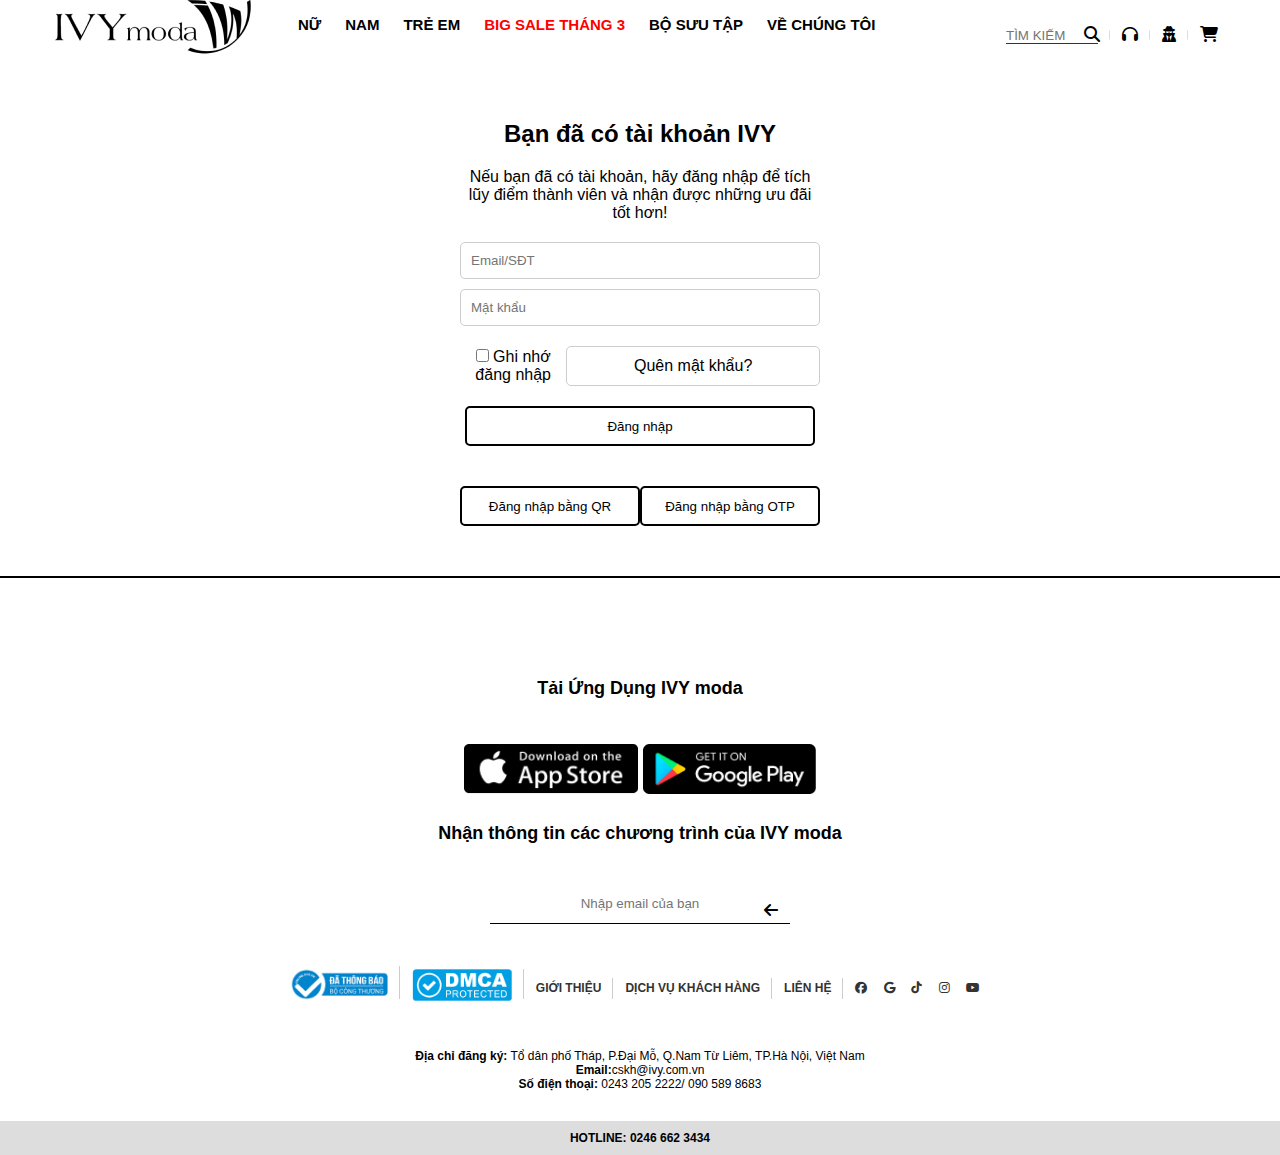
<file: lienhe.html>
<!DOCTYPE html>
<html lang="en">
<head>
    <meta charset="UTF-8">
    <meta name="viewport" content5="width=device-width, initial-scale=1.0">
    <title>Document</title>
    <link rel="stylesheet" href="https://cdnjs.cloudflare.com/ajax/libs/font-awesome/6.5.1/css/all.min.css">
    <link rel="stylesheet" href="style.css">
</head>
<body>
    <header>
        <div class="logo">
            <img src="logo.png" alt="NEW ARRIVAL  | IVY moda">
        </div>
        <div class="menu">
            <li><a href="">NỮ</a>
                <ul class="sub-menu">
                    <ul>
                        <li><a href="">ONLINE EXCLUSIVE</a></li>
                        <li><a href="">URBAN CHIC</a></li>
                        <li><a href="">MOMENT OF BLISS</a></li>
                        <li><a href="">DIỄM THƯ</a></li>
                        <li><a href="">ARTISANAL DELICATE</a></li>
                        <li class="a"><a href="">ÁO</a>
                            <div class="sub-menu-1">
                                <ul>
                                    <li>Áo sơ mi</li>
                                    <li>Áo dáng peplum</li>
                                    <li>Áo thun/ len</li>
                                </ul>
                            </div>
                        </li>
                        <li class="a"><a href="">ÁO KHOÁC</a>
                            <div class="sub-menu-1">
                                <ul>
                                    <li>Áo vest/ blazer</li>
                                    <li>Áo dạ/ măng tô</li>
                                    <li>Áo phao</li>
                                </ul>
                            </div>        
                        </li>
                        <li class="a"><a href="">SET BỘ</a>
                            <div class="sub-menu-1">
                                <ul>
                                    <li>Set bộ công sở</li>
                                    <li>Set bộ co-ords</li>
                                    <li>Set bộ thun/ len</li>
                                </ul>
                            </div>
                        </li>
                        <li class="a"><a href="">QUẦN & JUMPSUIT</a>
                            <div class="sub-menu-1">
                                <ul>
                                    <li>Quần dài</li>
                                    <li>Quần jeans</li>
                                    <li>Quần lửng/ short</li>
                                </ul>
                            </div>
                        </li>
                        <li class="a"><a href="">CHÂN VÁY</a>
                            <div class="sub-menu-1">
                              <ul>
                                    <li>Chân váy bút chì</li>
                                    <li>Chân váy chữ A</li>
                                    <li>Chân váy jeans</li>
                                </ul>  
                            </div>   
                        </li>
                        <li class="a"><a href="">ĐẦM/ ÁO DÀI</a>
                            <div class="sub-menu-1">
                                <ul>
                                    <li>Đầm công sở</li>
                                    <li>Đầm voan/ maxi</li>
                                    <li>Đầm thun</li>
                                    <li>Áo dài</li>
                                </ul>
                            </div> 
                        </li>
                        <li class="a"><a href="">SENORA</a>
                            <div class="sub-menu-1">
                                <ul>
                                    <li>Senora - Đầm dạ hội</li>
                                </ul>
                            </div>
                        </li>
                        <li class="a"><a href="">PHỤ KIỆN</a>
                            <div class="sub-menu-1">
                                <ul>
                                    <li>Đồ lót</li>
                                    <li>Phụ kiện</li>
                                    <li>Giày/dép & Sandals</li>
                                    <li>Túi/ ví</li>
                                </ul>
                            </div>
                        </li>
                    </ul>
                </ul> 
            </li>
            <li><a href="">NAM</a>
                <ul class="sub-menu">
                    <ul>
                        <li class="a"><a href="">ÁO</a>
                            <div class="sub-menu-1">
                                <ul>
                                    <li>Áo thun</li>
                                    <li>Áo khoác</li>
                                    <li>Áo sơ mi</li>
                                    <li>Áo vest</li>
                                </ul>
                            </div>
                        </li>
                        <li class="a"><a href="">QUẦN NAM</a>
                            <div class="sub-menu-1">
                                <ul>
                                    <li>Quần jeans</li>
                                    <li>Quần lửng/short</li>
                                    <li>Quần dài</li>
                                </ul>
                            </div>
                        </li>
                        <li class="a"><a href="">PHỤ KIỆN</a>
                            <div class="sub-menu-1">
                                <ul>
                                    <li>Phụ kiện</li>
                                </ul>
                            </div>
                        </li>
                        </ul>
                    
                </ul>
            </li>
            <li><a href="">TRẺ EM</a>
                <ul class="sub-menu">
                    <ul>
                        <li><a href="">NEW ARRIVAL</a></li>
                        <li><a href="">ÁO KHOÁC</a></li>
                        <li class="a"><a href="">BÉ GÁI</a>
                            <div class="sub-menu-1">
                                <ul>
                                <li>Áo bé gái</li>
                                <li>Quần bé gái</li>
                                <li>Váy bé gái</li>
                                <li>Chân váy bé gái</li>
                                <li>Phụ kiện bé gái</li>
                            </ul>
                            </div>
                        </li>
                        <li class="a"><a href="">BÉ TRAI</a>
                            <div class="sub-menu-1">
                                <ul>
                                    <li>Áo bé trai</li>
                                    <li>Quần bé trai</li>
                                    <li>Phụ kiện bé trai</li>
                                </ul>
                            </div>
                        </li>
                    </ul>
                </ul>
            </li>
            <li><a href=""><p>BIG SALE THÁNG 3</p></a>
                <ul class="sub-menu">
                    <ul>
                        <li class="a"><a href="">SALE ALL 50% ++ | Giảm thêm 10% HĐ từ 2sp</a>
                            <div class="sub-menu-1">
                                <ul>
                                <li>NỮ</li>
                                <li>TRẺ EM</li>
                            </ul>
                            </div>
                        </li>
                        <li class="a"><a href="">Big sale hàng hiệu T3</a>
                            <div class="sub-menu-1">
                                <ul>
                                    <li>Áo sơ mi</li>
                                    <li>Áo thun</li>
                                    <li>Đầm</li>
                                    <li>Chân váy</li>
                                    <li>Quần</li>
                                    <li>Áo khoác/ Vest</li>
                                </ul>
                            </div>
                        </li>
                        <li class="a"><a href="">Clearance sale Upto 75% | ONLY ONLINE</a>
                            <div class="sub-menu-1">
                                <ul>
                                <li>NỮ</li>
                                <li>NAM</li>
                                <li>TRẺ EM</li>
                            </ul>
                            </div>
                        </li>
                    </ul>
                </ul>
            </li>
            <li><a href="">BỘ SƯU TẬP</a>
                <ul class="sub-menu">
                    <ul>
                        <li><a href="">Nữ</a></li>
                        <li><a href="">URBAN CHIC</a></li>
                        <li><a href="">MOMENT OF BLISS</a></li>
                        <li><a href="">BLOSSOMS DELIGHT</a></li>
                        <li><a href="">DIỄM THƯ</a></li>
                        <li><a href="">THE WHISPER OF CLASSY</a></li>
                        <li><a href="">EXPRESS</a></li>
                    </ul>
                </ul>
            </li>
            <li><a href="">VỀ CHÚNG TÔI</a>
                <ul class="sub-menu">
                    <ul>
                        <li><a href="">Về IVY moda</a></li>
                        <li><a href="">Fashion Show</a></li>
                        <li><a href="">Hoạt động cộng đồng</a></li>
                    </ul>   
                </ul>
            </li>
        </div>
        <div class="others">
            <li><input type="text" placeholder="TÌM KIẾM "><i class="fas fa-search"></i></li>
            <li><i class="fa-solid fa-headphones"></i></li>
            <li><i class="fas fa-user-secret"></i></li>
            <li><i class="fas fa-shopping-cart"></i></li>
        </div>
    </header>

    <!------------------------Lien-he-------------------->
    <section class="cartegory">
            <div class="login-form ">
                <h2>Bạn đã có tài khoản IVY</h2>
                <p>Nếu bạn đã có tài khoản, hãy đăng nhập để tích lũy điểm thành viên và nhận được những ưu đãi tốt hơn!</p>
                <form>
                    <input type="texta" placeholder="Email/SĐT" required>
                    <input type="passworda" placeholder="Mật khẩu" required>
                    <div class="options">
                        <label><input type="checkbox"> Ghi nhớ đăng nhập</label>
                        <a href="#">Quên mật khẩu?</a>
                    </div>
                    <div class="submit">
                        <button id="filterButton"><p>Đăng nhập</p></button>
                    </div>
                </form>
                    <div class="submit">
                        <button id="filterButton"><p>Đăng nhập bằng QR</p></button>
                        <button id="filterButton"><p>Đăng nhập bằng OTP</p></button>
                    </div>
            </div>
    </section>

    
    <!--------------------app-container----------------->
    <section class="footer">
        <div class="footer-container">
            <p>Tải Ứng Dụng IVY moda</p>
            <div class="app-google">
                <a href=""><img src="b1.png"></a>
                <a href=""><img src="b2.png"></a>
            </div>
            <p>Nhận thông tin các chương trình của IVY moda</p>
            <div class="input-email">
                <input type="text" placeholder="Nhập email của bạn">
                <i class="fas fa-arrow-left"></i>
            </div>
            <div class="footer-items">
                <li><a href=""><img src="b3.png"alt=""></a></li>
                <li><a href=""><img src="b4.png" alt=""></a></li>
                <li><a href="">GIỚI THIỆU</a></li>
                <li><a href="">DỊCH VỤ KHÁCH HÀNG</a></li>
                <li><a href="">LIÊN HỆ</a></li>
                <li>
                    <i class="fa-brands fa-facebook"></i>
                    <i class="fa-brands fa-google"></i>
                    <i class="fa-brands fa-tiktok"></i>
                    <i class="fa-brands fa-instagram"></i>
                    <i class="fa-brands fa-youtube"></i>
                </li>
            </div>
            <div class="footer-text">
                <b>Địa chỉ đăng ký:</b> Tổ dân phố Tháp, P.Đại Mỗ, Q.Nam Từ Liêm, TP.Hà Nội, Việt Nam <br>
                <b>Email:</b>cskh@ivy.com.vn <br>
                <b>Số điện thoại:</b> 0243 205 2222/ 090 589 8683 
            </div>
             <div class="footer-bottom">
                <b>HOTLINE: 0246 662 3434</b>
            </div>
    </section>
</body>

</html>
</file>
<file: style.css>
*{
    margin: 0;
    padding: 0;
    box-sizing: border-box;
    font-family: Arial, Helvetica, sans-serif;
}
li {
    list-style: none;
}
a{
    text-decoration: none;
    color: #000;
}
.row{
    display: flex;
    flex-wrap: wrap;
}
header{
    display: flex;
    justify-content: space-between;
    padding: 0 50px;
    height: 70px;
    align-items: center;
    position: fixed;
    top: 0;
    left: 0;
    width: 100%;
    z-index: 1;
    background: rgba(255, 255, 255, 0.3);
}
header.sticky{
    background: rgba(255, 255, 255, 1);
}
header:hover{
    background: rgba(255, 255, 255, 1);
}
.logo{
    flex: 1;
}

.menu{
    flex: 3;
    display: flex;
}
.menu p{
    color: red;
}
.menu > li{
    padding: 0 12px;
    position: relative;
}
.menu > li:hover .sub-menu{
    visibility: visible;
    top: 45px;
}
.sub-menu ul li:hover a{
    color: #fed100;
}
.sub-menu-1 ul li:hover {
    color: #fed100;
}
.sub-menu ul li:hover p{
    color: #fed100;
}
.sub-menu{
    position: absolute;
    width: 250px;
    border: 1px solid #ccc;
    padding: 10px 0 10px 20px;
    visibility: hidden;
    top: 60px;
    transition: 0.3s;
    z-index: 1;
    background-color: #fff;
    font-family: var(--main-text-font);
}
.sub-menu ul{
    padding-left: 20px;
    display: flex;
    flex-direction: column;
}
.sub-menu ul li{
    padding: 6px 0;
}
.sub-menu ul a{
    font-weight: normal;
    font-size: 20px;
}
.menu  li  a{
    font-size: 15px;
    font-weight: bold!important;
    display: block;
    line-height: 20px;
}
.sub-menu-1{
    display: none;
}
.a:hover .sub-menu-1{
    display: block;
    position: absolute;
    margin-top: -25px;
    margin-left: 209px;
    background-color: #fff;
    width: 150px;
    transition: 0.3s;
    border: 1px solid #ccc;
    
}
.others{
    flex: 1;
    display: flex;
}
.others > li{
    padding: 0 12px;
    position: relative;
}
.others > li::after{
    content: "";
    display: block;
    width: 1px;
    height: 50%;
    background: #ddd;
    position: absolute;
    right: 0;
    top: 50%;
    transform: translateY(-50%);
}
.others > li:last-child::after{
    display: none;
}
.others > li:first-child{
    position: relative;
}
.others > li:first-child input{
    width: 100%;
    border: none;
    border-bottom: 1px solid #333;
    background: transparent;
    outline: none;
}
.others > li:first-child i{
    position: absolute;
    right: 10px;
}
/*--------------------------slider----------------*/
#slider{
    padding-bottom: 30px;
    border-bottom: 2px solid #000;
    overflow: hidden;
}
.aspect-ratio-169 {
    display: block;
    position: relative;
    padding-top: 56.25%;
    transition: 0.3s;
    
}
.aspect-ratio-169 img {
    display: block;
    position: absolute;
    width: 100%;
    height: 100%;
    top: 0;
    left: 0;
}
.dot-container{
    position: absolute;
    height: 30px;
    width: 100%;
    display: flex;
    align-items: center;
    text-align: center;
    justify-content: center;
}
.dot{
    width: 16px;
    height: 16px;
    background-color: #ccc;
    border-radius: 50%;
    margin-right: 12px;
    cursor: pointer;
}
.dot.active{
    background-color: #333;
}
/*-----------------footer-------------*/
.footer {
    padding: 100px 0 0;
    border-top: 2px solid black;
}
.footer-container{
    display: flex;
    text-align: center;
    justify-content: center;
    align-items: center;
    flex-direction: column;
}
.footer-container p{
    font-weight: bold;
    font-size: 18px;
    font-family: var(--main-text-font);
}
.app-google{
    margin: 25px 0;
}
.app-google img{
    height: 50px;
    cursor: pointer;
}
.input-email{
    position: relative;
    width: 300px;
    margin: auto;
    margin-top: 30px;
}
.input-email input{
    width: 100%;
    border: none;
    padding-bottom: 12px;
    border-bottom: 1px solid black;
    text-align: center;
}
.input-email i{
    position: absolute;
    right: 12px;
    bottom: 6px;
    cursor: pointer;
}
.footer-items{
    display: flex;
    justify-content: center;
    align-items: center;
    margin: 30px 0;
}
.footer-items li{
    padding: 12px;
    position: relative;
}
.footer-items li a{
    color: #333;
    font-family: var(--main-text-font);
    font-weight: bold;
    font-size: 12px;
}
.footer-items li::after{
    position: absolute;
    content: "";
    width: 1px;
    height: 50%;
    background-color: #ccc;
    right: 0;
}
.footer-items li:last-child::after{
    display: none;
}
.footer-items li:last-child i{
    font-size: 12px;
    margin-right: 12px;
    color: #333;
}
.footer-items li:last-child i:hover{
    color: black;
}
.footer-items img{
    width: 100px;
}
.footer-text{
    text-align: center;
    font-size: 12px;
    font-family: var(--main-text-font);
}
.footer-bottom{
    padding: 10px 0;
    font-size: 12px;
    font-family: var(--main-text-font);
    background-color: #dddddd;
    width: 100%;
    text-align: center;
    margin-top: 30px;
}

/*--------------MD------------------*/

.slider-product-one-content{
    background-color: #fff;
    padding: 12px;

}
.slider-product-one-content h2{
    text-align: center;
}
.slider-product-one-content-title{
    text-align: center;
    margin-top: 20px;
}

.slider-product-one-content-title h3{
    font-style: italic;
    padding: 12px 0;
    text-align: center;
    display: inline-block; 
    margin-right: 20px;
}
.slider-product-one-content-items{
    display: flex;
    justify-content: space-evenly;
}

.slider-product-one-content-item{
    width: 19%;
    background-color: #fff;
    padding: 50px 12px 50px;
    border-radius: 5px;
    cursor: pointer;
}
.slider-product-one-content-item img{
    width: 100%;

}

.slider-product-one-content-item h1{
    font-size: 11px;
    font-family: var(--main-text-font);
    margin-top: 6px;
    color: #333333;
    text-align: center;
}
.slider-product-one-content-item a:last-child {
    text-decoration: line-through;
    color: #333;
}

.slider-product-one-content-item p{
    font-size: 12px;
    text-align: center;
}



/*----------------slider-product---------------*/
.slider-product-one-content-container{
    position: relative;
    overflow: hidden;
}
.slider-product-one-content-btn{
    position: absolute;
    top: 50%;
    display: flex;
    justify-content: space-between;
    width: 100%; 
}
.slider-product-one-content-btn i{
    color: #333;
    font-size: 32px;
    height: 50px;
    width: 25px;
    background-color: #e7e6e6;
    display: flex;
    justify-content: center;
    align-items: center;
    transform: translateY(-50%);
    border-radius: 5px;
    transition: all 0.5s ease;
    cursor: pointer;
}
.slider-product-one-content-items-content{
    position: relative;
    height: 550px;
    transition: all 0.5s ease;
}
.slider-product-one-content-items{
    position: absolute;
}
.slider-product-one-content-items:nth-child(2){
    transform: translateX(100%);
}
.slider-product-one-content-items:nth-child(3){
    transform: translateX(200%);
}

.content {
    text-align: center;
    margin-top: 20px;
}
.text {
    display: inline-block;
    padding: 10px;
    cursor: pointer;
    margin: 0 10px;
}
.hidden {
    display: none;
}


/*---------------------cartegory---------*/
.cartegory{
    padding: 100px 0 0;
}

.cartegory-top  {
    margin-bottom: 50px;
    padding-left: 80px;
}
.cartegory-top p {
    font-family: var(--main-text-font);
    margin: 0 12px;
    font-size: 12px;
}
.cartegory-left{
    width: 20%;
    padding-left: 100px;
}
.size-option {
    cursor: pointer;
}

.size-option.active {
    background-color: #813434; 
}


.color {
    display: flex;
    flex-wrap: wrap;
}

.color-option {
    width: 30px;
    height: 30px;
    border-radius: 50%;
    margin: 5px;
    cursor: pointer;
    border: 2px solid transparent;
}

.color-option.selected {
    border-color: black;
}

.color-option.selected::after {
    content: '✔'; 
    display: block;
    text-align: center;
    line-height: 30px; 
    color: black; 
    font-size: 20px; 
}

  
  .yellow-flower {
    background-color: #ffd700; 
  }
  .green-matcha {
    background-color: #5f9ea0; 
  }
  .light-pink {
    background-color: #ffb6c1; 
  }
  
  .red-orange {
    background-color: #ff4500; 
  }
  .deep-purple {
    background-color: #8a2be2; 
  }
  .white {
    background-color: #ffffff; 
  }
  .plum-purple {
    background-color: #dda0dd; 
  }
  .smoke-purple {
    background-color: #6a5acd; 
  }
  .mustard-yellow {
    background-color: #ffdb58; 
  }
  .violet-pink {
    background-color: #d8bfd8; 
  }
  .random-color {
    background-color: #6c757d; 
  }

  .price-slider {
    width: 80%;
    margin: 20px auto;
  }
  
  .slider {
    width: 100%;
    -webkit-appearance: none;
    appearance: none;
    height: 10px;
    border-radius: 5px;
    background: #d3d3d3;
    outline: none;
    opacity: 0.7;
    -webkit-transition: .2s;
    transition: opacity .2s;
  }
  
  .slider:hover {
    opacity: 1;
  }
  
  .slider::-webkit-slider-thumb {
    -webkit-appearance: none;
    appearance: none;
    width: 25px;
    height: 25px;
    border-radius: 50%;
    background: #000000;
    cursor: pointer;
  }
  
  .slider::-moz-range-thumb {
    width: 25px;
    height: 25px;
    border-radius: 50%;
    background: #000000;
    cursor: pointer;
  }
  .discount-circle {
    display: inline-block;
    width: 10px;
    height: 10px;
    border: 1px solid black;
    border-radius: 50%;
    margin-right: 5px; 
}

.cartegory-left-button button{
    width: 50px;
    height: 40px;
    display: block;
    margin: 20px 0 12px;
    transition: all 0.3s ease;
}

.button-container {
    display: flex;
    justify-content: space-between; 
    
}

.button-container button {
    width: 100px;
    height: 40px; 
    background-color: #ffffff; 
    color: black;
    border: none; 
    border-radius: 5px; 
    cursor: pointer;

}

.button-container button:hover {
    background-color: black; 
    color: #fff;
}


#filterButton {
    border: 2px solid #000; 
}
#resetButton{
    border: 2px solid #000;
}

.moda {
    display: flex;
    justify-content: center;
    align-items: center;
    margin-bottom: 20px;
}

.moda button {
    width: 100px;
    height: 40px; 
    background-color: #ffffff; 
    color: black;
    border: none; 
    border-radius: 5px; 
    cursor: pointer;
    text-align: center;
}

.moda button:hover {
    background-color: black; 
    color: #fff;
}

#filterButton p {
    margin: 0;
}
.slider-product-one-content h1{
    text-align: center;
}


.cartegory-right{
    width: 80%;
}
.cartegory-right-top-item:first-child{
    flex: 2;
    font-size: 16px;
    font-family: var(--main-text-font);
    font-weight: bold;
}
.cartegory-right-top-item{
    flex: 1;
    padding: 0 12px ;
}
.cartegory-right-top-item button{
    width: 100%;
    padding: 10px 15px;
    display: flex;
    justify-content: space-between;
    background-color: #fff;
    border: 1px solid #dddddd;
    cursor: pointer;
}
.cartegory-right-top-item select{
    width: 100%;
    padding: 10px 15px;
    display: flex;
    justify-content: space-between;
    background-color: #fff;
    border: 1px solid #dddddd;
    cursor: pointer;
}
.cartegory-right-content{
    margin-top: 20px;
    justify-content: space-between;
}
.cartegory-right-content-item{
    width: calc(25% - 12px);
    text-align: center;
    padding: 12px 0;
}
.cartegory-right-content-item h1{
    font-size: 11px;
    font-family: var(--main-text-font);
    margin-top: 6px;
    color: #333333;
}
.cartegory-right-content-item a:last-child {
    text-decoration: line-through;
    color: #333;
}
.cartegory-right-content-item img{
    width: 100%;
}
.cartegory-right-content-item p{
    font-size: 12px;
}


.cartegory-right-top-items:first-child{
    flex: 2;
    font-size: 16px;
    font-family: var(--main-text-font);
    font-weight: bold;
}
.cartegory-right-top-items{
    flex: 1;
    padding: 0 12px ;
}
.cartegory-right-top-items button{
    width: 100%;
    padding: 10px 15px;
    display: flex;
    justify-content: space-between;
    background-color: #fff;
    border: 1px solid #dddddd;
    cursor: pointer;
}
.cartegory-right-top-items select{
    width: 100%;
    padding: 10px 15px;
    display: flex;
    justify-content: space-between;
    background-color: #fff;
    border: 1px solid #dddddd;
    cursor: pointer;
}
.cartegory-right-content-items{
    width: calc(20% - 12px);
    text-align: center;
    padding: 12px 0;
}
.cartegory-right-content-items h1{
    font-size: 11px;
    font-family: var(--main-text-font);
    margin-top: 6px;
    color: #333333;
}
.cartegory-right-content-items a:last-child {
    text-decoration: line-through;
    color: #333;
}
.cartegory-right-content-items img{
    width: 100%;
}
.cartegory-right-content-items p{
    font-size: 12px;
}


.cartegory-right-bottom{
    justify-content: space-between;
    margin: 30px 0 20px;
    width: 100%;
}
.cartegory-right-bottom p{
    font-family: var(--main-text-font);
    font-size: 11px;
}
.cartegory-left ul li{
    padding: 12px 0;
}
.cartegory-left ul li>a{
    color: black;
    font-size: 16px;
    font-weight: bold;
    font-family: var(--main-text-font);
}
.cartegory-left ul li ul li{
    padding-left: 10px;
}
.cartegory-left-li ul{
    display: none;
}
.cartegory-left-li.block ul{
    display: block;
}
.cartegory-left ul li ul li a{
    color: #333333;
    font-size: 12px;
}
.cartegory-right-content-item img {
    transition: transform 0.3s ease;
}




.c1 img:first-child:hover {
    content: url('https://pubcdn.ivymoda.com/files/product/thumab/1400/2023/11/16/055ee2b6924333e8d2c5aa90c834e34d.JPG'); 
}
.c2 img:first-child:hover {
    content: url('https://pubcdn.ivymoda.com/files/product/thumab/1400/2023/12/21/bb93f08a3313d20d65973f88c3d9b57d.JPG'); 
}
.c3 img:first-child:hover {
    content: url('https://pubcdn.ivymoda.com/files/product/thumab/1400/2023/12/21/4958cd24c10174ac50a62dbaee6b2fa7.JPG'); 
}
.c4 img:first-child:hover {
    content: url('https://pubcdn.ivymoda.com/files/product/thumab/1400/2024/02/01/699ee7363159730ed02e1c8c839fbf5b.jpg'); 
}
.c5 img:first-child:hover {
    content: url('https://pubcdn.ivymoda.com/files/product/thumab/1400/2024/03/04/05ff4f978666b48a88a01849797af810.JPG'); 
}
.c6 img:first-child:hover {
    content: url('https://pubcdn.ivymoda.com/files/product/thumab/1400/2024/03/22/60aad941648b59197eac563b91c400ea.jpg'); 
}
.c7 img:first-child:hover {
    content: url('https://pubcdn.ivymoda.com/files/product/thumab/1400/2024/03/05/f87147ec64cc08b81155c9f374097e59.JPG'); 
}
.c8 img:first-child:hover {
    content: url('https://pubcdn.ivymoda.com/files/product/thumab/1400/2024/03/04/b208a7fe6c451c6a8cc2b80d794f8f10.JPG'); 
}
.c9 img:first-child:hover {
    content: url('https://pubcdn.ivymoda.com/files/product/thumab/1400/2024/03/05/93aa9fc71554555cd285a53bb996db59.JPG'); 
}
.c10 img:first-child:hover {
    content: url('https://pubcdn.ivymoda.com/files/product/thumab/1400/2024/03/14/3a6c5b59806c10602ad26c651d832efd.jpg'); 
}
.c11 img:first-child:hover {
    content: url('https://pubcdn.ivymoda.com/files/product/thumab/1400/2024/03/06/fe7f195b6cf8b74589dad51b28ebdfcb.jpg'); 
}
.c12 img:first-child:hover {
    content: url('https://pubcdn.ivymoda.com/files/product/thumab/1400/2024/03/14/384551a2a1c0b753e19777a7cfb86400.jpg'); 
}
.c13 img:first-child:hover {
    content: url('https://pubcdn.ivymoda.com/files/product/thumab/1400/2024/03/05/e4b89817f6ef0345b4d0b20c811bf415.jpg'); 
}
.c14 img:first-child:hover {
    content: url('https://pubcdn.ivymoda.com/files/product/thumab/1400/2024/03/06/a9a5ae1da2209cf12aef6e55994f905f.jpg'); 
}
.c15 img:first-child:hover {
    content: url('https://pubcdn.ivymoda.com/files/product/thumab/1400/2024/03/05/337b27bf9442765dcafceb0ab2b7fbf9.jpg'); 
}
.c16 img:first-child:hover {
    content: url('https://pubcdn.ivymoda.com/files/product/thumab/1400/2024/03/05/ae221378f23080939ebbafe6c80383dc.jpg'); 
}
.c17 img:first-child:hover {
    content: url('https://pubcdn.ivymoda.com/files/product/thumab/1400/2024/03/04/eafb9e217b050680a6a258f10259ab2a.JPG'); 
}
.c18 img:first-child:hover {
    content: url('https://pubcdn.ivymoda.com/files/product/thumab/1400/2024/03/05/7f61f347e4fa45f0c193d0c60861a74d.jpg'); 
}
.c19 img:first-child:hover {
    content: url('https://pubcdn.ivymoda.com/files/product/thumab/1400/2024/03/04/6e35149c773fe9adec1f3ef41df156c1.JPG'); 
}
.c20 img:first-child:hover {
    content: url('https://pubcdn.ivymoda.com/files/product/thumab/1400/2024/03/04/89b123139141827a55211e25f7d50762.JPG'); 
}
.c21 img:first-child:hover {
    content: url('https://pubcdn.ivymoda.com/files/product/thumab/1400/2024/03/05/eddb2e980b8f3be415f544a2fa5a4ae1.JPG'); 
}
.c22 img:first-child:hover {
    content: url('https://pubcdn.ivymoda.com/files/product/thumab/1400/2024/03/05/67a7018c2dcefc6c70ff00a58ad42c93.jpg'); 
}
.c23 img:first-child:hover {
    content: url('https://pubcdn.ivymoda.com/files/product/thumab/1400/2024/03/05/7967bd3297709186ca8ef2cf22fec176.jpg'); 
}
.c24 img:first-child:hover {
    content: url('https://pubcdn.ivymoda.com/files/product/thumab/1400/2024/03/05/60680538d6cbbc694324b4703d55bf63.jpg'); 
}
.c25 img:first-child:hover {
    content: url('https://pubcdn.ivymoda.com/files/product/thumab/1400/2023/12/26/68ccc7a73492e9a7fd1fe3226758e853.jpg'); 
}
.c26 img:first-child:hover {
    content: url('https://pubcdn.ivymoda.com/files/product/thumab/1400/2024/03/14/422d05c7ddfb5cca541bf943ad07ed92.jpg'); 
}
.c27 img:first-child:hover {
    content: url('https://pubcdn.ivymoda.com/files/product/thumab/1400/2023/12/20/43197758ce6426daeac6bb45596fedf7.JPG'); 
}
.c28 img:first-child:hover {
    content: url('https://pubcdn.ivymoda.com/files/product/thumab/1400/2024/03/22/d4df1094a58a91722d06b9826b0484e1.jpg'); 
}

.e1 img:first-child:hover {
    content: url('https://pubcdn.ivymoda.com/files/product/thumab/1400/2020/10/16/41b99472d2fb32e2b9f6e9ad15b22a53.JPG'); 
}
.e2 img:first-child:hover {
    content: url('https://pubcdn.ivymoda.com/files/product/thumab/1400/2022/01/24/6b7ee6ea3eed3538e7bb45886187504c.JPG'); 
}
.e3 img:first-child:hover {
    content: url('https://pubcdn.ivymoda.com/files/product/thumab/1400/2022/01/11/8d779281dbf5e8628b2e739f69a01049.JPG'); 
}
.e4 img:first-child:hover {
    content: url('https://pubcdn.ivymoda.com/files/product/thumab/1400/2021/09/11/3c214b63ecc93d43df6d45e5f3ac8a59.JPG'); 
}
.e5 img:first-child:hover {
    content: url('https://pubcdn.ivymoda.com/files/product/thumab/1400/2020/10/17/484ea973a7e7e89dd2aa6fceea0cadb9.JPG'); 
}
.e6 img:first-child:hover {
    content: url('https://pubcdn.ivymoda.com/files/product/thumab/1400/2023/09/25/cf5cb1c5f7060a5cc19ab0ecf817580d.jpg'); 
}
.e7 img:first-child:hover {
    content: url('https://pubcdn.ivymoda.com/files/product/thumab/1400/2022/01/24/8b66f7ef994f498ee89fbefaa2c53781.JPG'); 
}
.e8 img:first-child:hover {
    content: url('https://pubcdn.ivymoda.com/files/product/thumab/1400/2021/11/04/567a746530d7fa09c1eb6f027ec2ca65.JPG'); 
}
.e9 img:first-child:hover {
    content: url('https://pubcdn.ivymoda.com/files/product/thumab/1400/2022/03/29/742926cb74d2a12a994b361b4f47bf48.JPG'); 
}
.e10 img:first-child:hover {
    content: url('https://pubcdn.ivymoda.com/files/product/thumab/1400/2021/09/11/c4783f1d8eeff17244e054dfe3d69a9f.JPG'); 
}
.e11 img:first-child:hover {
    content: url('https://pubcdn.ivymoda.com/files/product/thumab/1400/2019/10/29/9f36e612abeb4ac7ec806b1e5d0f0024.jpg'); 
}
.e12 img:first-child:hover {
    content: url('https://pubcdn.ivymoda.com/files/product/thumab/1400/2023/07/19/ffa850ca2f9c1e84460152587cceec9c.jpg'); 
}
.e13 img:first-child:hover {
    content: url('https://pubcdn.ivymoda.com/files/product/thumab/1400/2021/11/04/e31b0d96688e16eb55071128f8cd4ae1.JPG'); 
}
.e14 img:first-child:hover {
    content: url('https://pubcdn.ivymoda.com/files/product/thumab/1400/2020/10/14/72c6015580f48a3a00053ca342d8c76b.JPG'); 
}
.e15 img:first-child:hover {
    content: url('https://pubcdn.ivymoda.com/files/product/thumab/1400/2021/08/03/b77147765932cb378649a5e8e3dda4f2.JPG'); 
}
.e16 img:first-child:hover {
    content: url('https://pubcdn.ivymoda.com/files/product/thumab/1400/2021/10/18/a597b4f2855424690e8f617acaae68c5.JPG'); 
}
.e17 img:first-child:hover {
    content: url('https://pubcdn.ivymoda.com/files/product/thumab/1400/2021/04/14/56519b271465288f8c0c3863ededb044.jpg'); 
}
.e18 img:first-child:hover {
    content: url('https://pubcdn.ivymoda.com/files/product/thumab/1400/2021/11/04/3dc1896583e092cbe047553a7f29e80a.JPG'); 
}
.e19 img:first-child:hover {
    content: url('https://pubcdn.ivymoda.com/files/product/thumab/1400/2019/12/17/6189a53fccd99fa3bae99aafe6414ffa.jpg'); 
}
.e20 img:first-child:hover {
    content: url('https://pubcdn.ivymoda.com/files/product/thumab/1400/2019/12/04/7235813fca4390df20f845f55639be62.jpg'); 
}
.e21 img:first-child:hover {
    content: url('https://pubcdn.ivymoda.com/files/product/thumab/1400/2017/07/11/f73244178e9e567f7eb23d273ca8dc51.jpg'); 
}
.e22 img:first-child:hover {
    content: url('https://pubcdn.ivymoda.com/files/product/thumab/1400/2022/03/29/52a2ea878c897aef6f2539b38d609fbd.JPG'); 
}
.e23 img:first-child:hover {
    content: url('https://pubcdn.ivymoda.com/files/product/thumab/1400/2020/12/03/5d4ea2ac2a4bac0f73e29a32ee6ea33e.JPG'); 
}
.e24 img:first-child:hover {
    content: url('https://pubcdn.ivymoda.com/files/product/thumab/1400/2021/12/31/5322b17ec420bdbe684aab50a3b92d51.jpg'); 
}
.e25 img:first-child:hover {
    content: url('https://pubcdn.ivymoda.com/files/product/thumab/1400/2022/01/11/e4e1b6e299d2caf378b7a46339a83479.JPG'); 
}
.e26 img:first-child:hover {
    content: url('https://pubcdn.ivymoda.com/files/product/thumab/1400/2021/11/04/b384b51f39d1545fc2de43fae41924db.JPG'); 
}
.e27 img:first-child:hover {
    content: url('https://pubcdn.ivymoda.com/files/product/thumab/1400/2021/08/03/f36459d957e6b15988d69aa0dcbf741f.JPG'); 
}
.e28 img:first-child:hover {
    content: url('https://pubcdn.ivymoda.com/files/product/thumab/1400/2021/02/19/85c2172c0898d64d2e1b92e35ebc9d6a.JPG'); 
}


.f1 img:first-child:hover {
    content: url('https://pubcdn.ivymoda.com/files/product/thumab/1400/2023/10/09/009b8dfd97f76711f50f3b8d246e2a6c.jpg'); 
}
.f2 img:first-child:hover {
    content: url('https://pubcdn.ivymoda.com/files/product/thumab/1400/2023/10/09/387fbc00ff8689614973f5e1505e50b6.jpg'); 
}
.f3 img:first-child:hover {
    content: url('https://pubcdn.ivymoda.com/files/product/thumab/1400/2023/09/13/19052e45409a4b2867dd4fba061024d1.jpg'); 
}
.f4 img:first-child:hover {
    content: url('https://pubcdn.ivymoda.com/files/product/thumab/1400/2023/10/12/0e9e1a01e7ca0262f7bf88e92b95bae9.jpg'); 
}
.f5 img:first-child:hover {
    content: url('https://pubcdn.ivymoda.com/files/product/thumab/1400/2023/10/16/f1311b08999adb8f81e022597e4ed35e.jpg'); 
}
.f6 img:first-child:hover {
    content: url('https://pubcdn.ivymoda.com/files/product/thumab/1400/2023/09/13/ed47069ba9a8c1d60033268237201600.jpg'); 
}
.f7 img:first-child:hover {
    content: url('https://pubcdn.ivymoda.com/files/product/thumab/1400/2023/09/13/4251800ce87102a5b7c9221dd3bf9a5b.jpg'); 
}
.f8 img:first-child:hover {
    content: url('https://pubcdn.ivymoda.com/files/product/thumab/1400/2023/10/12/b28406d0bea0193fd9a83fb5e2df00c3.jpg'); 
}
.f9 img:first-child:hover {
    content: url('https://pubcdn.ivymoda.com/files/product/thumab/1400/2023/10/12/0b392403013cd9e648c554f363418735.jpg'); 
}
.f10 img:first-child:hover {
    content: url('https://pubcdn.ivymoda.com/files/product/thumab/1400/2023/10/12/69d9fdfad3b47c5da4bd29104b0cb54e.jpg'); 
}
.f11 img:first-child:hover {
    content: url('https://pubcdn.ivymoda.com/files/product/thumab/1400/2023/01/13/b94c5a593feabed9545b62d3e4a926ab.jpg'); 
}
.f12 img:first-child:hover {
    content: url('https://pubcdn.ivymoda.com/files/product/thumab/1400/2023/10/12/7bf2f34b528f065f055715a9562735a1.jpg'); 
}
.f13 img:first-child:hover {
    content: url('https://pubcdn.ivymoda.com/files/product/thumab/1400/2023/10/12/7e0a76d8b1997d74aebe6fee5d407749.jpg'); 
}
.f14 img:first-child:hover {
    content: url('https://pubcdn.ivymoda.com/files/product/thumab/1400/2023/10/09/62223e9b7399545dacea9d03d299d321.jpg'); 
}
.f15 img:first-child:hover {
    content: url('https://pubcdn.ivymoda.com/files/product/thumab/1400/2023/01/13/dcc3d658687ab693bd852c9c24af8acc.jpg'); 
}
.f16 img:first-child:hover {
    content: url('https://pubcdn.ivymoda.com/files/product/thumab/1400/2023/10/12/35ce40da055a67ba33371e22a984e521.jpg'); 
}
.f17 img:first-child:hover {
    content: url('https://pubcdn.ivymoda.com/files/product/thumab/1400/2023/10/12/a3056836b8e507f83d3787c64ba5a3b5.jpg'); 
}
.f18 img:first-child:hover {
    content: url('https://pubcdn.ivymoda.com/files/product/thumab/1400/2023/09/15/91c543c728f1d6bd1a2ed0580781408c.jpg'); 
}
.f19 img:first-child:hover {
    content: url('https://pubcdn.ivymoda.com/files/product/thumab/1400/2023/09/13/e89e190f8a9d3b036cdd03b9c3673b17.jpg'); 
}
.f20 img:first-child:hover {
    content: url('https://pubcdn.ivymoda.com/files/product/thumab/1400/2023/09/13/dcfe7c4b0dce28b3e2916b33f3fa9181.jpg'); 
}
.f21 img:first-child:hover {
    content: url('https://pubcdn.ivymoda.com/files/product/thumab/1400/2023/09/13/4dcf7692ba13f0179380eee90f353a52.jpg'); 
}
.f22 img:first-child:hover {
    content: url('https://pubcdn.ivymoda.com/files/product/thumab/1400/2023/09/13/77553e438bdbbf27dde98d019217415e.jpg'); 
}
.f23 img:first-child:hover {
    content: url('https://pubcdn.ivymoda.com/files/product/thumab/1400/2023/06/15/62acc91d7c9ee5b1bce8cc98732505dd.JPG'); 
}
.f24 img:first-child:hover {
    content: url('https://pubcdn.ivymoda.com/files/product/thumab/1400/2023/04/05/f031f2bf8bb53e70b7b44943949df11b.jpg'); 
}
.f25 img:first-child:hover {
    content: url('https://pubcdn.ivymoda.com/files/product/thumab/1400/2023/04/05/2eb823d033be51cd9b22c74eb47e1e2c.jpg'); 
}
.f26 img:first-child:hover {
    content: url('https://pubcdn.ivymoda.com/files/product/thumab/1400/2023/04/27/25dfca114f11a2b2c8e8f6f8de04501f.jpg'); 
}
.f27 img:first-child:hover {
    content: url('https://pubcdn.ivymoda.com/files/product/thumab/1400/2023/04/05/ce34d2993b11de60a2b767c4777d7b73.jpg'); 
}
.f28 img:first-child:hover {
    content: url('https://pubcdn.ivymoda.com/files/product/thumab/1400/2022/12/30/7cde2409d7f4b55f725ad254c2de90ce.jpg'); 
}



.color-c {
    display: flex;
    flex-wrap: wrap;
}

.color-cc {
    width: 15px;
    height: 15px;
    border-radius: 50%;
    margin: 5px;
    cursor: pointer;
    border: 2px solid transparent;
}

.color-cc.selected {
    border-color: black;
}

.color-cc.selected::after {
    content: '✔'; 
    display: block;
    text-align: center;
    line-height: 15px; 
    color: black; 
    font-size: 10px; 
}

.C6B29{
    background-color: #C6B297;
}
.mc2a{
    background-color: #696968;
}
.mc2b3{
    background-color: #63626A;
}
.C1B094{
    background-color: #C1B094;
}
.C9AC85{
    background-color: #C9AC85;
}
.mc4{
    background-color: #6A6D6E;
}

.BD9E78{
    background-color: #bd9e78;
}
.mc6{
    background-color: #2E2E2E;
}
.mc6a{background-color: #5B5240;}
.F3EC94{
    background-color: #F3EC94;
}
.A88281{
    background-color: #A88281;
}
.BF7880{
    background-color: #BF7880;
}
.C7B69A{
    background-color: #C7B69A;
}
.mc9{
    background-color: #8A9C4A;
}
.mc10{
    background-color: #2F3130;
}
.C8AD7E{
    background-color: #C8AD7E;
}
.A3784E{
    background-color: #A3784E;
}
.EB6995{
    background-color: #EB6995;
}
.F2B8C6{
    background-color: #F2B8C6;
}
.C3A57F{
    background-color: #C3A57F;
}
.A898BD{
    background-color: #A898BD;
}
.E8AF91{
    background-color: #E8AF91;
}
.CBAE83{
    background-color: #CBAE83;
}
.C8AA85{
    background-color: #C8AA85;
}
.AC3329{
    background-color: #AC3329;
}
.mc21a{
    background-color: #67818A;
}
.mc21b{
    background-color: #264D7E;
}
.CBC6BC{
    background-color: #CBC6BC;
}
.D4A2AE{
    background-color: #D4A2AE;
}
.B1282A{
    background-color: #B1282A;
}
.F2EB93P{
    background-color: #F2EB93;
}
.A13428{
    background-color: #A13428;
}
.mc24a{
    background-color: #6A868F;
}
.mc24b{
    background-color: #264F85;
}
.C7AA81{
    background-color: #C7AA81;
}
.mc25a{
    background-color: #324436;
}
.B27F8D{
    background-color: #B27F8D;
}
.F2BCC3{
    background-color: #F2BCC3;
}
.mc25b{
    background-color: #7F9EA9;
}
.mc25c{
    background-color: #72918F;
}
.A38F1E{
    background-color: #A38F1E;
}
.mc26{
    background-color: #952032;
}

.me1{
    background-color: #6F6E6E;
}
.D0C2AB{
    background-color: #D0C2AB;
}
.me1a{
    background-color: #2F2F2F;
}
.me2{
    background-color: #365552;
}
.CCB495{background-color: #CCB495;}
.me3{background-color: #324E5B;}
.me4{ background-color: #6B6C6C;}
.AAAAA8{background-color: #AAAAA8;}
.me5{background-color: #39476B;}
.EAE4D8{background-color: #EAE4D8;}
.me7{background-color: #682632;}
.me8{background-color: #485C66;}
.me8a{background-color: #45262A;}
.me9{background-color: #6C6C6D;}
.B89C77{background-color: #B89C77;}
.me12{background-color: #7EA0AB;}
.BFAC91{background-color: #BFAC91;}
.C9A6AD{background-color: #C9A6AD;}
.me14{background-color: #9B7078;}
.me14a{background-color: #3A486C;}
.me15{background-color: #80A0AF;}
.me15a{background-color: #6C6E6E;}
.me16{background-color: #C6A983;}
.me17{background-color: #364469;}
.me19{background-color: #304063;}
.me20{background-color: #6C6F76;}
.me21{background-color: #4F2B38;}
.me22{background-color: #474747;}
.me22a{background-color: #333743;}
.me23{background-color: #7CA2AB;}
.me23a{background-color: #344267;}
.C2B296{background-color: #C2B296;}
.C6A884{background-color: #C6A884;}
.me23b{background-color: #6A6A6B;}
.me23c{background-color: #404040;}
.me23d{background-color: #696674;}
.me24{background-color: #4D636E;}
.A7918A{background-color: #A7918A;}
.me24a{background-color: #355351;}
.me24b{background-color: #334166;}
.me24c{background-color: #61362E;}
.me25{background-color: #4B606C;}
.me25a{background-color: #61362F;}
.m26{background-color: #4C616E;}
.me27{background-color: #7EA2AC;}
.me27a{background-color: #486469;}
.AEC14E{background-color: #AEC14E;}
.FB8C34{background-color: #FB8C34;}
.mf2{background-color: #2A5E46;}
.B17F89{background-color: #B17F89;}
.ED6A96{background-color: #ED6A96;}
.F7D1D9{background-color: #F7D1D9;}
.AD6679{background-color: #AD6679;}
.mf7{background-color: #2D5C9A;}
.mf7a{background-color: #3A5B57;}
.mf8{background-color: #8D2935;}
.F16F9A{background-color: #F16F9A;}
.mf11{background-color: #496269;}
.EF6A97{background-color: #EF6A97;}
.CA9AA3{background-color: #CA9AA3;}
.CCAC83{background-color: #CCAC83;}
.mf14{background-color: #68686A;}
.mf14a{background-color: #334061;}
.B4818C{background-color: #B4818C;}
.mf16{background-color: #1886A0;}
.F2B9C6{background-color: #F2B9C6;}
.F2B8C4{background-color: #F2B8C4;}
.B32626{background-color: #B32626;}
.mf18{background-color: #354368;}
.CBAF85{background-color: #CBAF85;}
.mf19{background-color: #2B5E45;}
.mf20{background-color: #313F65;}
.C9AB80{background-color: #C9AB80;}
.mf22{background-color: #87203D;}
.FB8E36{background-color: #FB8E36;}
.mf24{background-color: #319E5B;}
.F5BBC9{background-color: #F5BBC9;}
.B68190{background-color: #B68190;}
.CAAE7F{background-color: #CAAE7F;}
.C6A982{background-color: #C6A982;}

/*------------------------Lien-he--------------------*/
.cartegory{
    padding: 100px 0 0;
}

.cartegory-top  {
    margin-bottom: 50px;
    padding-left: 80px;
}

.login-form {
    max-width: 400px;
    margin: 0 auto;
    text-align: center;
    padding: 20px;
    
}

.login-form h2, p {
    margin-bottom: 20px;
}

input[type="texta"],
input[type="passworda"],
button,
.login-form a {
    display: block;
    width: 100%;
    margin: 10px 0;
    padding: 10px;
    border: 1px solid #ccc;
    border-radius: 5px;
}

.login-form button {
    background-color: #020202;
    color: #fff;
    cursor: pointer;
}
#filterButton {
    border: 2px solid #000; 
}
#resetButton{
    border: 2px solid #000;
}

.submit {
    display: flex;
    justify-content: center;
    align-items: center;
    margin-bottom: 20px;
}

.submit button {
    width: 350px;
    height: 40px; 
    background-color: #ffffff; 
    color: black;
    border: none; 
    border-radius: 5px; 
    cursor: pointer;
    text-align: center;
}

.submit button:hover {
    background-color: black; 
    color: #fff;
}
.options {
    display: flex;
    justify-content: space-between;
    align-items: center;
}

.options label {
    display: inline-block;
}


/*--------------------SH--------------------*/
.sh {
    text-align: center; 
}

.sh-a {
    margin-top: 20px;
    margin-bottom: 20px; 
}
.sh-b{
    margin-top: 20px;
    justify-content: space-between;
}
.sh-b {
    display: flex;
    flex-wrap: nowrap; 
    overflow-x: auto;
}

.sh-b-c img {
    border-top-left-radius: 10px;
    border-top-right-radius: 10px;
    border-bottom-left-radius: 10px;
    border-bottom-right-radius: 10px;
}

.sh-b-c:last-child {
    margin-right: 0; 
}

.sh-b-c{
    width: calc(25% - 15px);
    text-align: center;
    padding: 12px 0;
}
.sh-b-c img{
    width: 350px;
    height: 350px;

}

.sh-b-c-d img {
    border-top-left-radius: 10px;
    border-top-right-radius: 10px;
    border-bottom-left-radius: 10px;
    border-bottom-right-radius: 10px;
}

.sh-b-c-d:last-child {
    margin-right: 0; 
}

.sh-b-c-d{
    width: calc(20% - 12px);
    text-align: center;
    padding: 12px 0;
}
.sh-b-c-d img{
    width: 280px;
    height: 280px;

}
</file>
